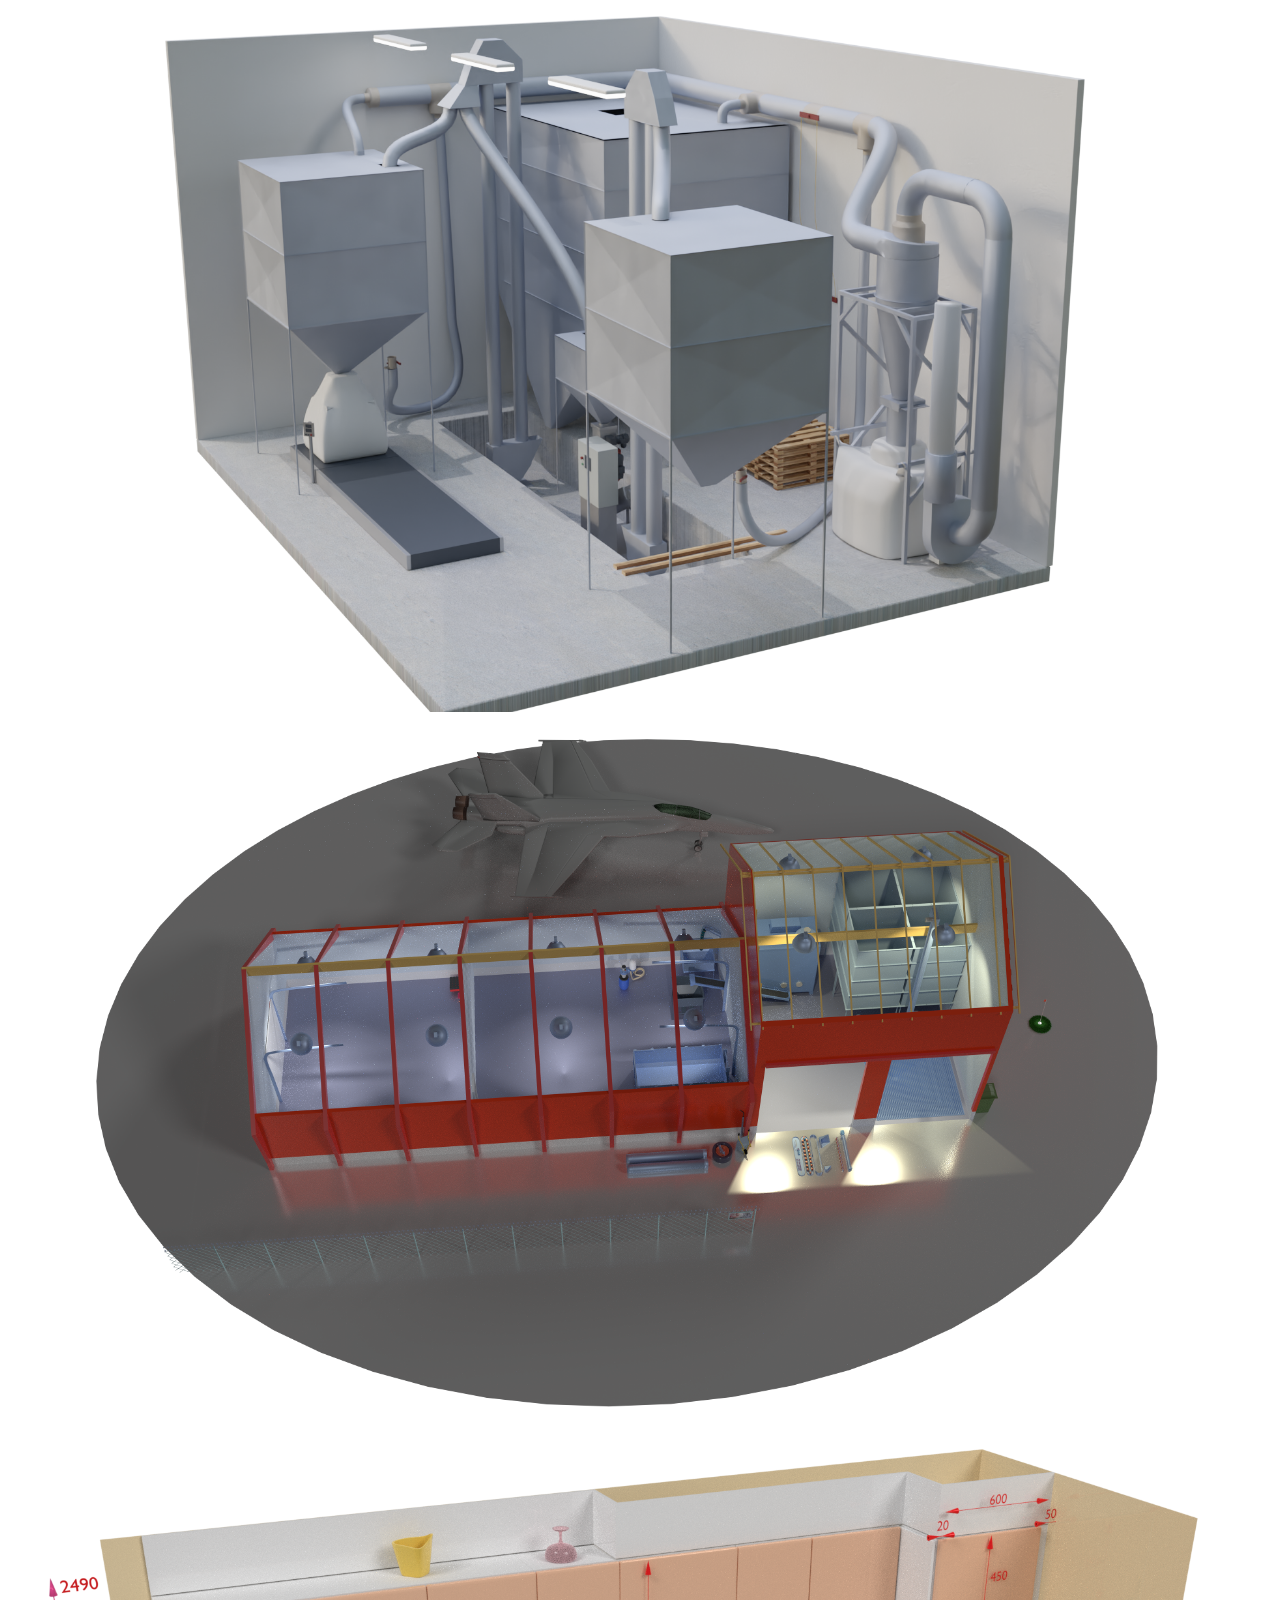
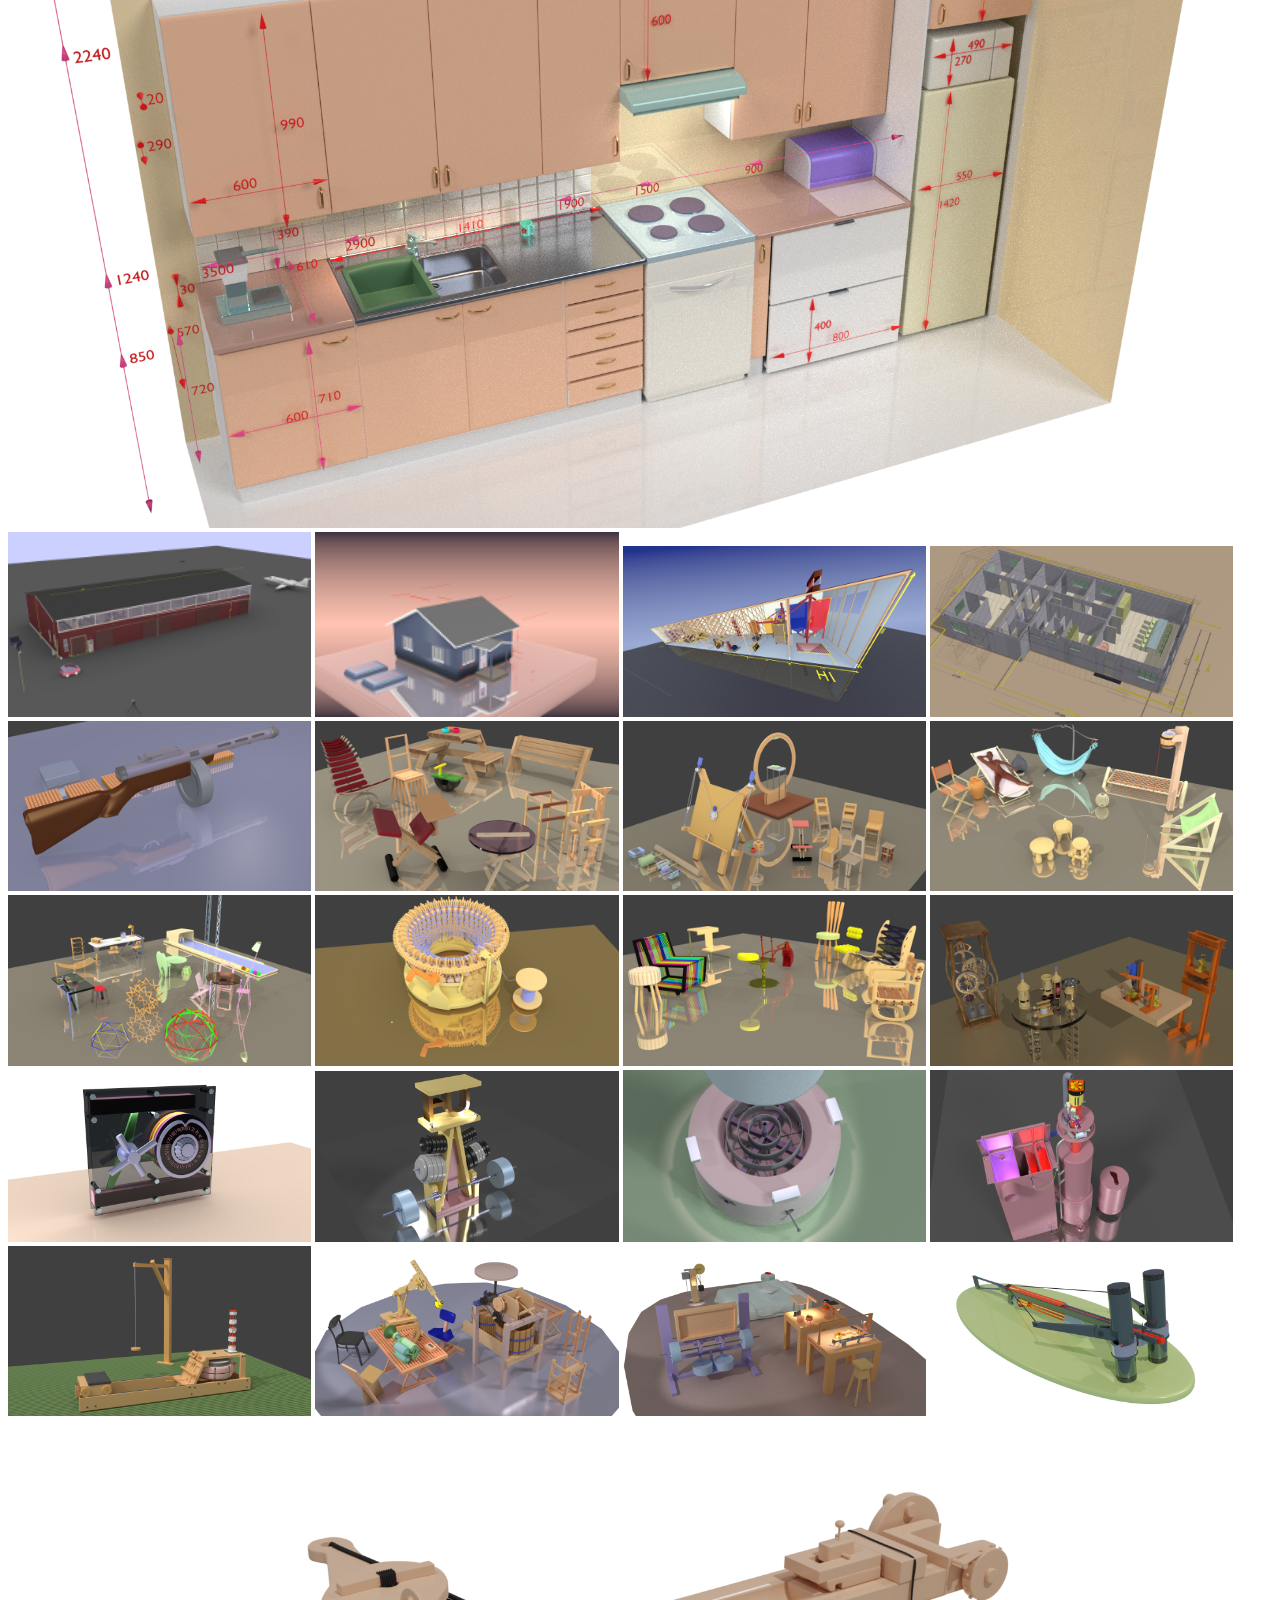
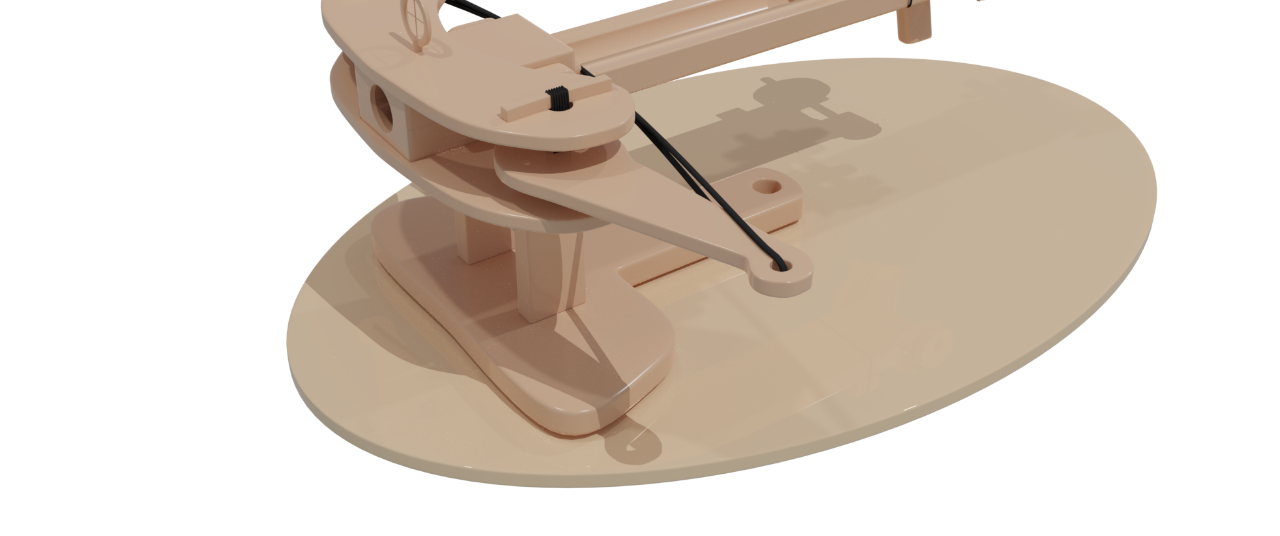
<file: index.html>
<!DOCTYPE HTML>
<html>
<body>
<a href="https://lauuruellen.github.io/lauu/lato02.html" target="_blank"> <img src="lato02.png" alt="b" width="99%"></a>
<a href="https://lauuruellen.github.io/lauu/suuli02_02.html?show_fps" target="_blank"> <img src="suuli02_02.png" alt="a" width="99%"></a>
<a href="https://lauuruellen.github.io/lauu/kei.html?show_fps" target="_blank"> <img src="index_files/kei.png" alt="0" width="99%"></a>
<a href="https://lauuruellen.github.io/lauu/one.html?show_fps" target="_blank"> <img src="index_files/onekopio.png" alt="1" width="24%"></a>
<a href="https://lauuruellen.github.io/lauu/two2.html" target="_blank"> <img src="index_files/twokopio.png" alt="2" width="24%"></a>
<a href="https://lauuruellen.github.io/lauu/NATURHG03.html" target="_blank"> <img src="index_files/untitled04kopio.png" alt="3" width="24%"></a>
<a href="https://lauuruellen.github.io/lauu/NATUFF03.html" target="_blank"> <img src="index_files/VAJA01kopio.png" alt="4" width="24%"></a>
<a href="https://lauuruellen.github.io/lauu/cccc.html" target="_blank"> <img src="index_files/sskopio.png" alt="5" width="24%"></a>
<a href="https://lauuruellen.github.io/lauu/index_files/ddа6.png" target="_blank"> <img src="index_files/ddа6kopio.png" alt="6" width="24%"></a>
<a href="https://lauuruellen.github.io/lauu/index_files/ddа4.png" target="_blank"> <img src="index_files/ddа4kopio.png" alt="7" width="24%"></a>
<a href="https://lauuruellen.github.io/lauu/index_files/untitled.png" target="_blank"> <img src="index_files/untitledkopio.png" alt="8" width="24%"></a>
<a href="https://lauuruellen.github.io/lauu/index_files/ccsdpng.png" target="_blank"> <img src="index_files/ccsdpngkopio.png" alt="9" width="24%"></a>
<a href="https://lauuruellen.github.io/lauu/index_files/ccsdpng7.png" target="_blank"> <img src="index_files/ccsdpng7kopio.png" alt="10" width="24%"></a>
<a href="https://lauuruellen.github.io/lauu/index_files/ccsdpng2.png" target="_blank"> <img src="index_files/ccsdpng2kopio.png" alt="11" width="24%"></a>
<a href="https://lauuruellen.github.io/lauu/index_files/fdsgsdf.png" target="_blank"> <img src="index_files/fdsgsdfkopio.png" alt="12" width="24%"></a>
<a href="https://lauuruellen.github.io/lauu/index_files/hsedfgvc.png" target="_blank"> <img src="index_files/hsedfgvc.png" alt="13" width="24%"></a>
<a href="https://lauuruellen.github.io/lauu/index_files/pii071.png" target="_blank"> <img src="index_files/pii071.png" alt="14" width="24%"></a>
<a href="https://lauuruellen.github.io/lauu/index_files/woolon01.png" target="_blank"> <img src="index_files/woolon01.png" alt="15" width="24%"></a>
<a href="https://lauuruellen.github.io/lauu/index_files/woolon02.png" target="_blank"> <img src="index_files/woolon02.png" alt="16" width="24%"></a>
<a href="https://lauuruellen.github.io/lauu/index_files/woolon03.png" target="_blank"> <img src="index_files/woolon03.png" alt="17" width="24%"></a>
<a href="https://lauuruellen.github.io/lauu/index_files/u21.png" target="_blank"> <img src="index_files/u18.png" alt="18" width="24%"></a>
<a href="https://lauuruellen.github.io/lauu/index_files/u23.png" target="_blank"> <img src="index_files/u22.png" alt="19" width="24%"></a>
<a href="https://lauuruellen.github.io/lauu/arb01a1.png" target="_blank"> <img src="arb01a1.png" alt="20" width="24%"></a> 
<a href="https://lauuruellen.github.io/lauu/арбалет02b .html" target="_blank"> <img src="arb02a.png" alt="21" width="99%"></a>
</body>
</html>
</file>
